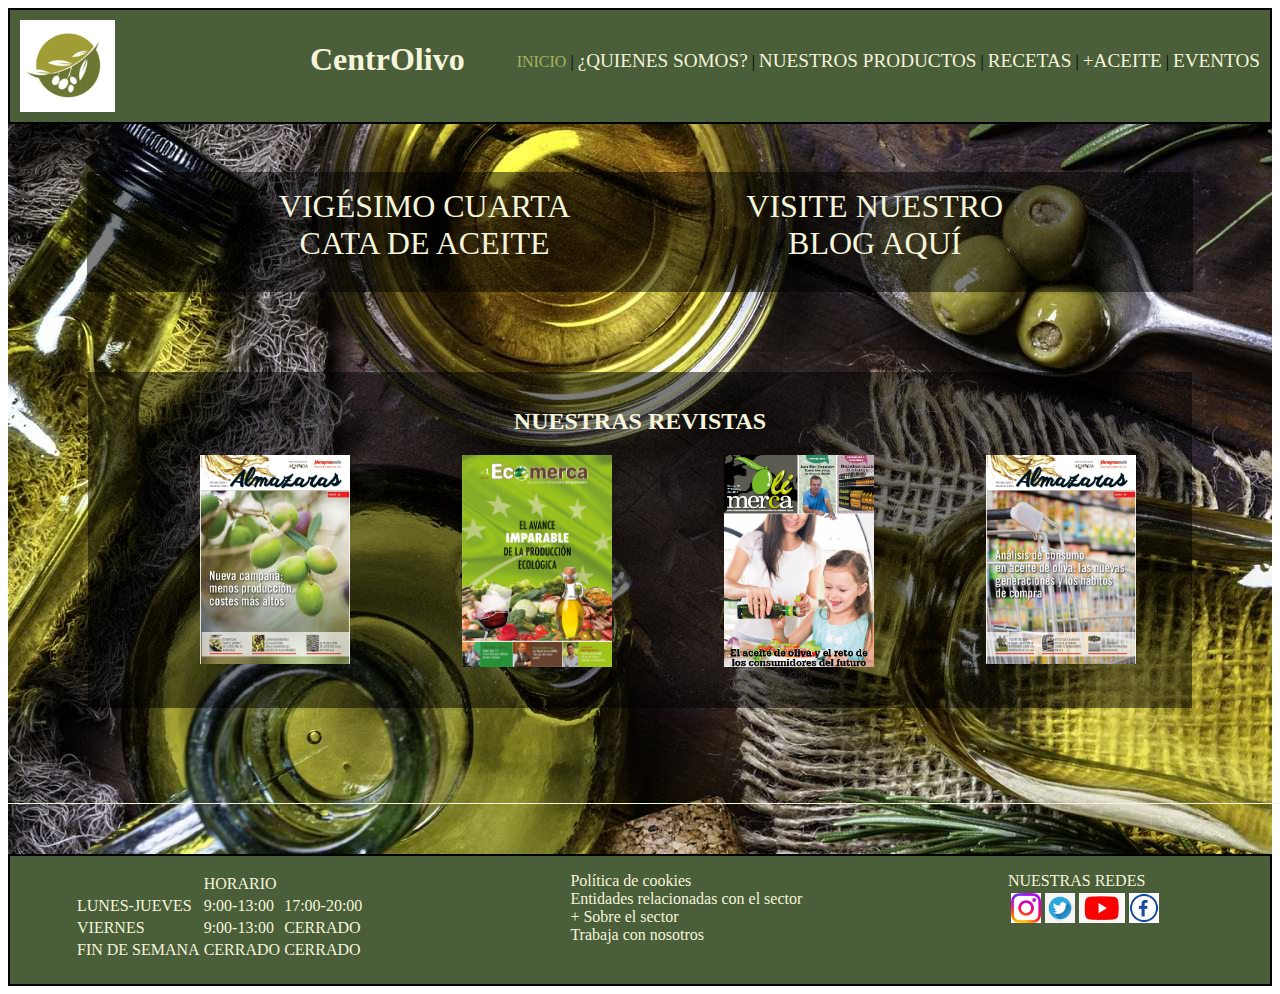
<file: INDEX.html>
<!DOCTYPE html>
<html lang="en">

<head>
    <meta charset="UTF-8">
    <meta http-equiv="X-UA-Compatible" content="IE=edge">
    <meta name="viewport" content="width=device-width, initial-scale=1.0">
    <title>Document</title>
    <link rel="stylesheet" type="text/css" href="archivo.css" media="screen" />
</head>

<body>
    <header>
        <div id="izquierda"><img src="logotipo.png" width="20%">
            <h1 id="titulo">CentrOlivo</h1>
        </div>
        <div id="derecha">

            <a class="enlaceSolo" href="index.html">INICIO</a> |
            <a class="enlaces" href="somos.html">¿QUIENES SOMOS?</a> |
            <a class="enlaces" href="productos.html">NUESTROS PRODUCTOS</a> |
            <a class="enlaces" href="recetas.html">RECETAS</a> |
            <a class="enlaces" href="aceite.html">+ACEITE</a> |
            <a class="enlaces" href="eventos.html">EVENTOS</a>

        </div>
    </header>
    <div id="todo">
        <div id="noticias">
            <div id="noticia1">
                <a href="index.html" style="text-decoration:none; color:beige">
                    VIGÉSIMO CUARTA <br>
                    CATA DE ACEITE
                </a>
            </div>
            <div id="noticia1">
                <a href="index.html" style="text-decoration:none; color:beige">
                    VISITE NUESTRO <br>
                    BLOG AQUÍ
                </a>
            </div>
        </div>
        <div id="revistas">
            <h2> NUESTRAS REVISTAS</h2>
            <div class="revista1"><img src="revistas/revista1.jpg" width="150em"></div>
            <div class="revista1"><img src="revistas/revista2.jpg" width="150em"></div>
            <div class="revista1"><img src="revistas/revista3.png" width="150em"></div>
            <div class="revista1"><img src="revistas/revista4.jpg" width="150em"></div>
        </div>
        
        _______________________________________________________________________________________________________________________________________________________________________
    </div>
    <footer>
        <div id="foot1">
            <table>
                <tr>
                    <td></td>
                    <td>HORARIO</td>
                </tr>
                <tr>
                    <td>LUNES-JUEVES</td>
                    <td>9:00-13:00</td>
                    <td>17:00-20:00</td>
                </tr>
                <tr>
                    <td>VIERNES</td>
                    <td>9:00-13:00</td>
                    <td>CERRADO</td>
                </tr>
                <tr>
                    <td>FIN DE SEMANA</td>
                    <td>CERRADO</td>
                    <td>CERRADO</td>
                </tr>
            </table>
        </div>
        <div id="foot3">
            Política de cookies<br>
            Entidades relacionadas con el sector<br>
            + Sobre el sector<br>
            Trabaja con nosotros
        </div>
        <div id="foot2">
            NUESTRAS REDES<br>

            <table>
                <tr>
                    <td><a href="https://www.instagram.com/"><img src="redes/instagram.jpg" width="30em"></a></td>
                    <td><a href="https://twitter.com/?lang=es"><img src="redes/twitter.png" width="30em"></a></td>
                    <td><a href="https://www.youtube.com/?hl=es&gl=ES"><img src="redes/youtube.jpg" width="46em"></a></td>
                    <td><a href="https://es-es.facebook.com/"><img src="redes/facebook.jpg" width="30em"></a></td>
                </tr>
            </table>
        </div>
    </footer>
</body>

</html>
</file>
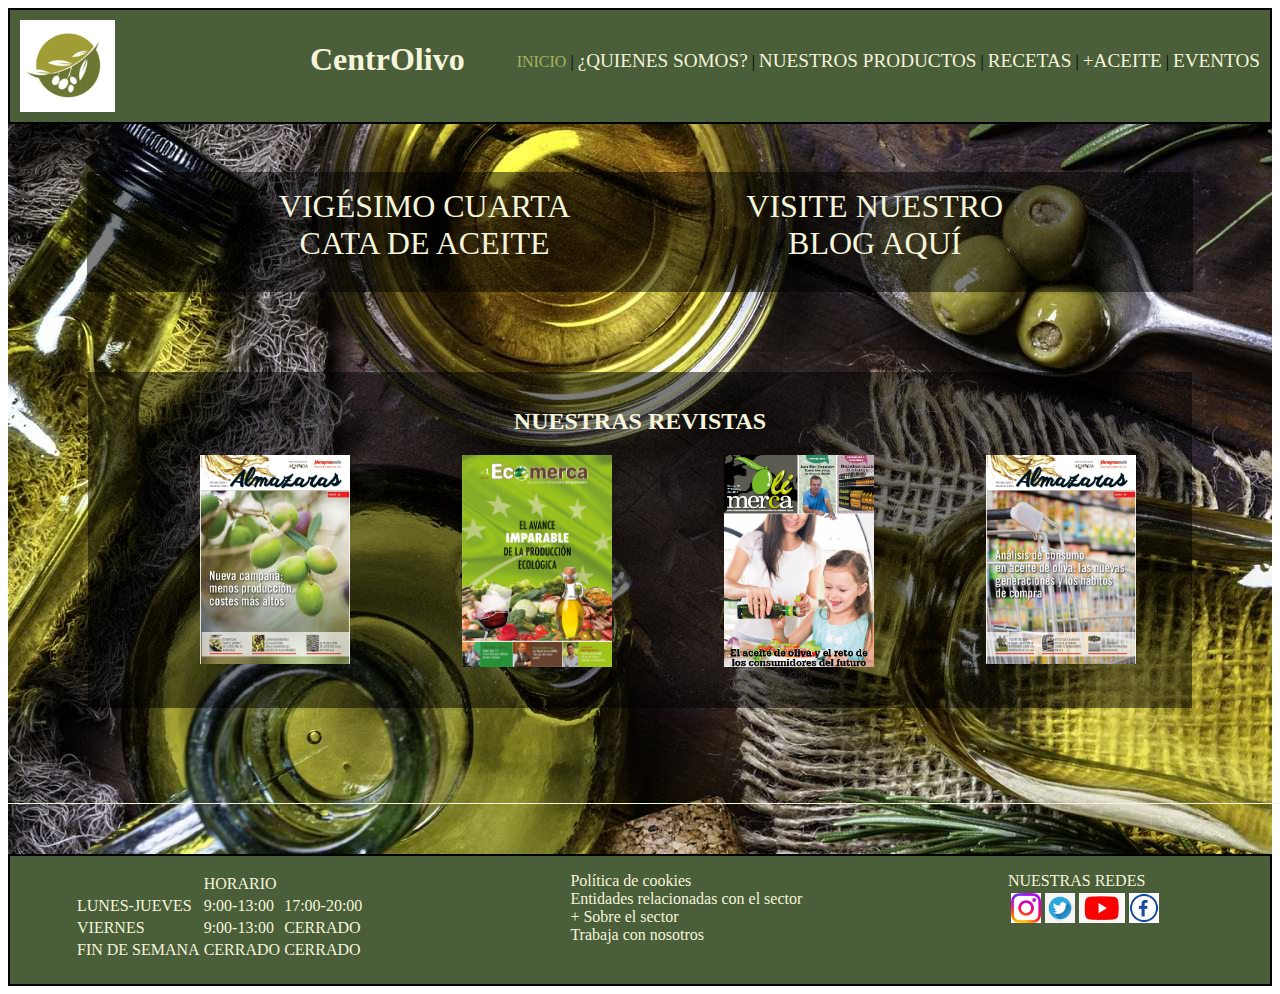
<file: index.html>
<!DOCTYPE html>
<html lang="en">

<head>
    <meta charset="UTF-8">
    <meta http-equiv="X-UA-Compatible" content="IE=edge">
    <meta name="viewport" content="width=device-width, initial-scale=1.0">
    <title>Document</title>
    <link rel="stylesheet" type="text/css" href="archivo.css" media="screen" />
</head>

<body>
    <header>
        <div id="izquierda"><img src="logotipo.png" width="20%">
            <h1 id="titulo">CentrOlivo</h1>
        </div>
        <div id="derecha">

            <a class="enlaceSolo" href="index.html">INICIO</a> |
            <a class="enlaces" href="somos.html">¿QUIENES SOMOS?</a> |
            <a class="enlaces" href="productos.html">NUESTROS PRODUCTOS</a> |
            <a class="enlaces" href="recetas.html">RECETAS</a> |
            <a class="enlaces" href="aceite.html">+ACEITE</a> |
            <a class="enlaces" href="eventos.html">EVENTOS</a>

        </div>
    </header>
    <div id="todo">
        <div id="noticias">
            <div id="noticia1">
                <a href="index.html" style="text-decoration:none; color:beige">
                    VIGÉSIMO CUARTA <br>
                    CATA DE ACEITE
                </a>
            </div>
            <div id="noticia1">
                <a href="index.html" style="text-decoration:none; color:beige">
                    VISITE NUESTRO <br>
                    BLOG AQUÍ
                </a>
            </div>
        </div>
        <div id="revistas">
            <h2> NUESTRAS REVISTAS</h2>
            <div class="revista1"><img src="revistas/revista1.jpg" width="150em"></div>
            <div class="revista1"><img src="revistas/revista2.jpg" width="150em"></div>
            <div class="revista1"><img src="revistas/revista3.png" width="150em"></div>
            <div class="revista1"><img src="revistas/revista4.jpg" width="150em"></div>
        </div>
        
        _______________________________________________________________________________________________________________________________________________________________________
    </div>
    <footer>
        <div id="foot1">
            <table>
                <tr>
                    <td></td>
                    <td>HORARIO</td>
                </tr>
                <tr>
                    <td>LUNES-JUEVES</td>
                    <td>9:00-13:00</td>
                    <td>17:00-20:00</td>
                </tr>
                <tr>
                    <td>VIERNES</td>
                    <td>9:00-13:00</td>
                    <td>CERRADO</td>
                </tr>
                <tr>
                    <td>FIN DE SEMANA</td>
                    <td>CERRADO</td>
                    <td>CERRADO</td>
                </tr>
            </table>
        </div>
        <div id="foot3">
            Política de cookies<br>
            Entidades relacionadas con el sector<br>
            + Sobre el sector<br>
            Trabaja con nosotros
        </div>
        <div id="foot2">
            NUESTRAS REDES<br>

            <table>
                <tr>
                    <td><a href="https://www.instagram.com/"><img src="redes/instagram.jpg" width="30em"></a></td>
                    <td><a href="https://twitter.com/?lang=es"><img src="redes/twitter.png" width="30em"></a></td>
                    <td><a href="https://www.youtube.com/?hl=es&gl=ES"><img src="redes/youtube.jpg" width="46em"></a></td>
                    <td><a href="https://es-es.facebook.com/"><img src="redes/facebook.jpg" width="30em"></a></td>
                </tr>
            </table>
        </div>
    </footer>
</body>

</html>
</file>
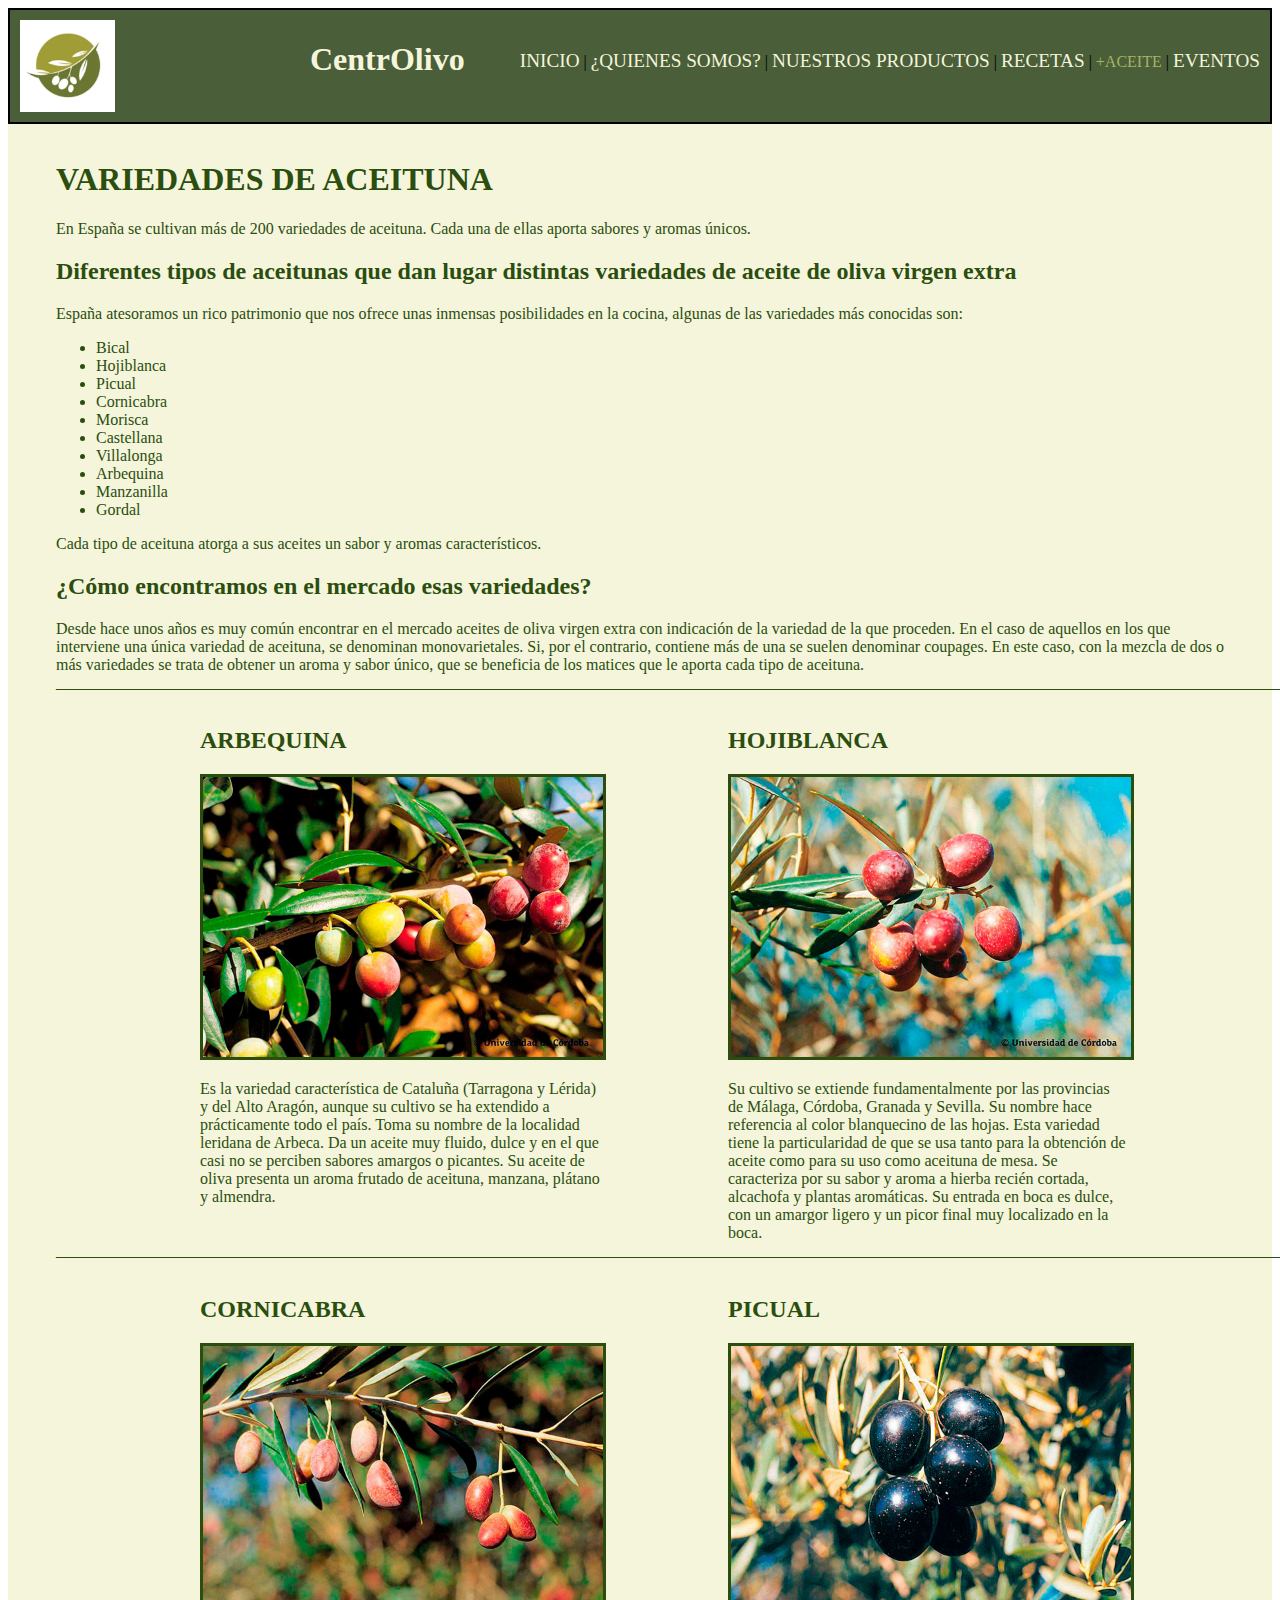
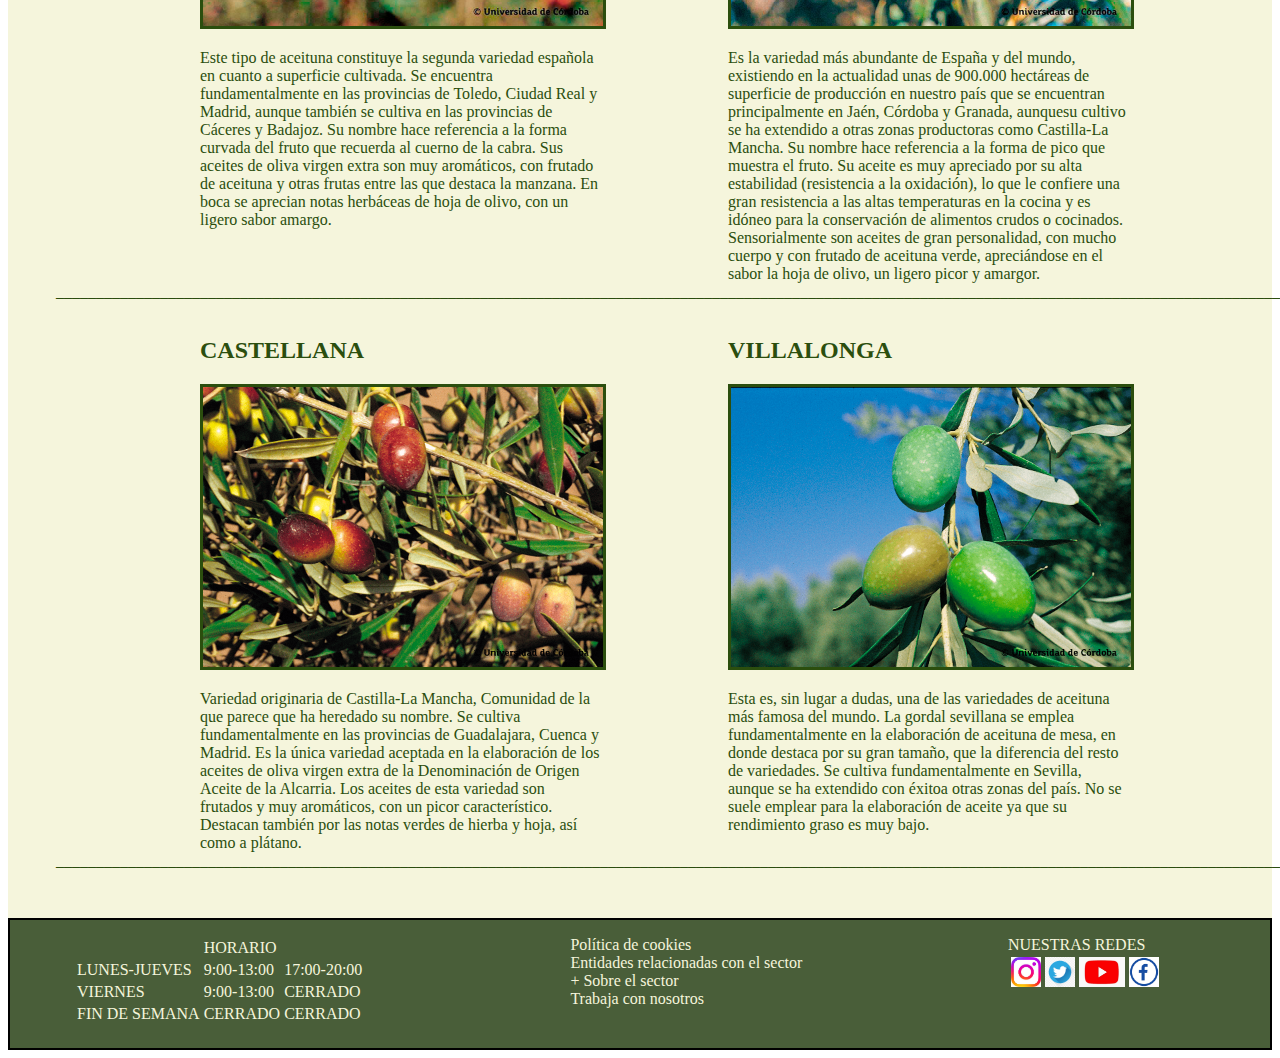
<file: aceite.html>
<!DOCTYPE html>
<html lang="en">

<head>
    <meta charset="UTF-8">
    <meta http-equiv="X-UA-Compatible" content="IE=edge">
    <meta name="viewport" content="width=device-width, initial-scale=1.0">
    <title>Document</title>
    <link rel="stylesheet" type="text/css" href="archivo.css" media="screen" />
</head>

<body>
    <header>
        <div id="izquierda"><img src="logotipo.png" width="20%">
            <h1 id="titulo">CentrOlivo</h1>
        </div>
        <div id="derecha">
            <a class="enlaces" href="index.html">INICIO</a> |
            <a class="enlaces" href="somos.html">¿QUIENES SOMOS?</a> |
            <a class="enlaces" href="productos.html">NUESTROS PRODUCTOS</a> |
            <a class="enlaces" href="recetas.html">RECETAS</a> |
            <a class="enlaceSolo" href="aceite.html">+ACEITE</a> |
            <a class="enlaces" href="eventos.html">EVENTOS</a>
        </div>
    </header>
    <div class="todo3">
        <h1>VARIEDADES DE ACEITUNA</h1>
        En España se cultivan más de 200 variedades de aceituna. Cada una de ellas aporta sabores y aromas únicos.

        <h2>Diferentes tipos de aceitunas que dan lugar distintas variedades de aceite de oliva virgen extra</h2>

        España atesoramos un rico patrimonio que nos ofrece unas inmensas posibilidades en la cocina, algunas de las
        variedades más conocidas son:
        <ul>
            <li>Bical</li>
            <li>Hojiblanca</li>
            <li>Picual</li>
            <li>Cornicabra</li>
            <li>Morisca</li>
            <li>Castellana</li>
            <li>Villalonga</li>
            <li>Arbequina</li>
            <li>Manzanilla</li>
            <li>Gordal</li>
        </ul>


        Cada tipo de aceituna atorga a sus aceites un sabor y aromas característicos.
        <h2>¿Cómo encontramos en el mercado esas variedades?</h2>

        Desde hace unos años es muy común encontrar en el mercado aceites de oliva virgen extra con indicación de la
        variedad de la que proceden. En el caso de aquellos en los que interviene una única variedad de aceituna, se
        denominan monovarietales. Si, por el contrario, contiene más de una se suelen denominar coupages. En este caso,
        con la mezcla de dos o más variedades se trata de obtener un aroma y sabor único, que se beneficia de los
        matices que le aporta cada tipo de aceituna.
        ___________________________________________________________________________________________________________________________________________________________
        <section class="aceitunas">
            <div class="aceituna">
                <h2>ARBEQUINA</h2>
                <img src="aceitunas/arbequina.jpg">
                Es la variedad característica de Cataluña (Tarragona y Lérida) y del Alto Aragón, aunque su cultivo se
                ha extendido a prácticamente todo el país. Toma su nombre de la localidad leridana de Arbeca.
                Da un aceite muy fluido, dulce y en el que casi no se perciben sabores amargos o picantes. Su aceite de
                oliva presenta un aroma frutado de aceituna, manzana, plátano y almendra.
            </div>
            <div class="aceituna">
                <h2>HOJIBLANCA</h2>
                <img src="aceitunas/hojiblanca.jpg">
                Su cultivo se extiende fundamentalmente por las provincias de Málaga, Córdoba, Granada y Sevilla. Su
                nombre
                hace referencia al color blanquecino de las hojas. Esta variedad tiene la particularidad de que se usa
                tanto para la obtención de aceite como para su uso como aceituna de mesa.

                Se caracteriza por su sabor y aroma a hierba recién cortada, alcachofa y plantas aromáticas. Su entrada
                en boca es dulce, con un amargor ligero y un picor final muy localizado en la boca.
            </div>
        </section>
        ___________________________________________________________________________________________________________________________________________________________
        <section class="aceitunas">
            <div class="aceituna">
                <h2>CORNICABRA</h2>
                <img src="aceitunas/cornicabra.jpg">
                Este tipo de aceituna constituye la segunda variedad española en cuanto a superficie cultivada. Se encuentra
                fundamentalmente en las provincias de Toledo, Ciudad Real y Madrid, aunque también se cultiva en las
                provincias de Cáceres y Badajoz. Su nombre hace referencia a la forma curvada del fruto que recuerda al
                cuerno de la cabra.

                Sus aceites de oliva virgen extra son muy aromáticos, con frutado de aceituna y otras frutas entre las
                que destaca la manzana. En boca se aprecian notas herbáceas de hoja de olivo, con un ligero sabor amargo.
            </div>
            <div class="aceituna">
                <h2>PICUAL</h2>
                <img src="aceitunas/picual.jpg">
                Es la variedad más abundante de España y del mundo, existiendo en la actualidad unas de 900.000
                hectáreas de
                superficie de producción en nuestro país que se encuentran principalmente en Jaén, Córdoba y Granada,
                aunquesu cultivo se ha extendido a otras zonas productoras como Castilla-La Mancha. Su nombre hace referencia
                a la forma de pico que muestra el fruto.

                Su aceite es muy apreciado por su alta estabilidad (resistencia a la oxidación), lo que le confiere una gran
                resistencia a las altas temperaturas en la cocina y es idóneo para la conservación de alimentos crudos o
                cocinados.

                Sensorialmente son aceites de gran personalidad, con mucho cuerpo y con frutado de aceituna verde,
                apreciándose en el sabor la hoja de olivo, un ligero picor y amargor.
            </div>
        </section>
        ___________________________________________________________________________________________________________________________________________________________
        <section class="aceitunas">
            <div class="aceituna">
                <h2>CASTELLANA</h2>
                <img src="aceitunas/castellana.png">
                Variedad originaria de Castilla-La Mancha, Comunidad de la que parece que ha heredado su nombre. Se cultiva
                fundamentalmente en las provincias de Guadalajara, Cuenca y Madrid. Es la única variedad aceptada en la
                elaboración de los aceites de oliva virgen extra de la Denominación de Origen Aceite de la Alcarria. Los
                aceites de esta variedad son frutados y muy aromáticos, con un picor característico. Destacan también
                por las notas verdes de hierba y hoja, así como a plátano.
            </div>
            <div class="aceituna">
                <h2>VILLALONGA</h2>
                <img src="aceitunas/gordal_sevillana.png">
                Esta es, sin lugar a dudas, una de las variedades de aceituna más famosa del mundo. La gordal sevillana
                se emplea fundamentalmente en la elaboración de aceituna de mesa, en donde destaca por su gran tamaño, que
                la diferencia del resto de variedades. Se cultiva fundamentalmente en Sevilla, aunque se ha extendido con
                éxitoa otras zonas del país. No se suele emplear para la elaboración de aceite ya que su rendimiento graso es
                muy bajo.
            </div>
        </section>
        ___________________________________________________________________________________________________________________________________________________________
    </div>


    <footer>
        <div id="foot1">
            <table>
                <tr>
                    <td></td>
                    <td>HORARIO</td>
                </tr>
                <tr>
                    <td>LUNES-JUEVES</td>
                    <td>9:00-13:00</td>
                    <td>17:00-20:00</td>
                </tr>
                <tr>
                    <td>VIERNES</td>
                    <td>9:00-13:00</td>
                    <td>CERRADO</td>
                </tr>
                <tr>
                    <td>FIN DE SEMANA</td>
                    <td>CERRADO</td>
                    <td>CERRADO</td>
                </tr>
            </table>
        </div>
        <div id="foot3">
            Política de cookies<br>
            Entidades relacionadas con el sector<br>
            + Sobre el sector<br>
            Trabaja con nosotros
        </div>
        <div id="foot2">
            NUESTRAS REDES<br>

            <table>
                <tr>
                    <td><a href="https://www.instagram.com/"><img src="redes/instagram.jpg" width="30em"></a></td>
                    <td><a href="https://twitter.com/?lang=es"><img src="redes/twitter.png" width="30em"></a></td>
                    <td><a href="https://www.youtube.com/?hl=es&gl=ES"><img src="redes/youtube.jpg" width="46em"></a></td>
                    <td><a href="https://es-es.facebook.com/"><img src="redes/facebook.jpg" width="30em"></a></td>
                </tr>
            </table>
        </div>
    </footer>
</body>

</html>
</file>
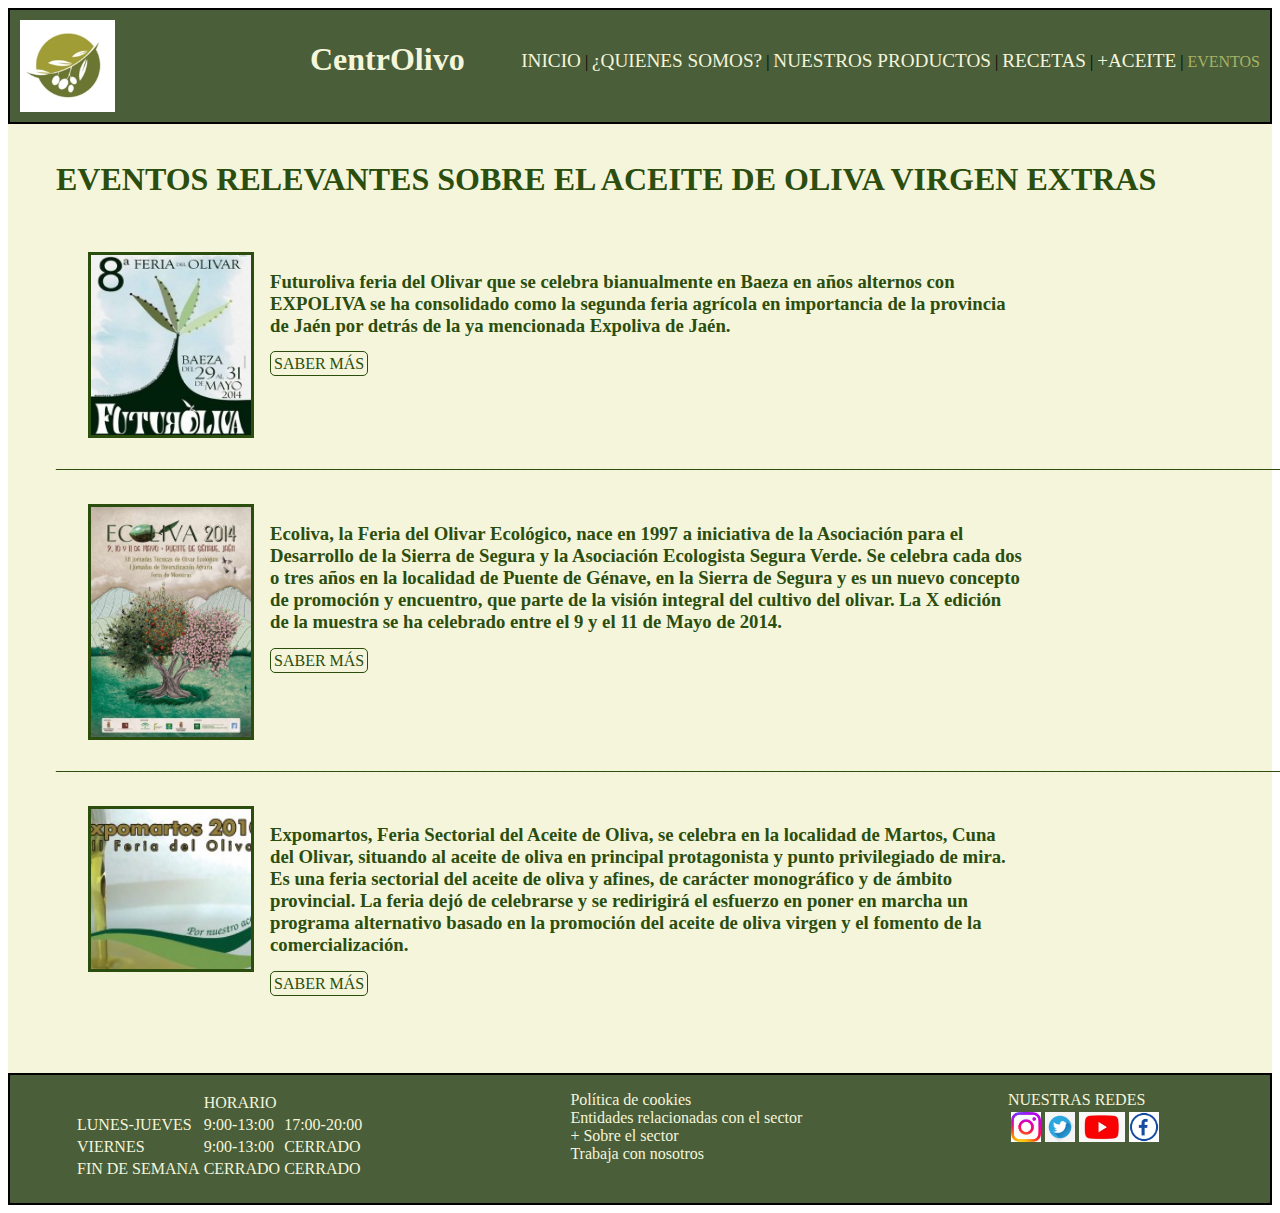
<file: eventos.html>
<!DOCTYPE html>
<html lang="en">

<head>
    <meta charset="UTF-8">
    <meta http-equiv="X-UA-Compatible" content="IE=edge">
    <meta name="viewport" content="width=device-width, initial-scale=1.0">
    <title>Document</title>
    <link rel="stylesheet" type="text/css" href="archivo.css" media="screen" />
</head>

<body>
    <header>
        <div id="izquierda"><img src="logotipo.png" width="20%">
            <h1 id="titulo">CentrOlivo</h1>
        </div>
        <div id="derecha">
            <a class="enlaces" href="index.html">INICIO</a> |
            <a class="enlaces" href="somos.html">¿QUIENES SOMOS?</a> |
            <a class="enlaces" href="productos.html">NUESTROS PRODUCTOS</a> |
            <a class="enlaces" href="recetas.html">RECETAS</a> |
            <a class="enlaces" href="aceite.html">+ACEITE</a> |
            <a class="enlaceSolo" href="eventos.html">EVENTOS</a>
        </div>
    </header>
    <div class="todo3">
        <h1>EVENTOS RELEVANTES SOBRE EL ACEITE DE OLIVA VIRGEN EXTRAS</h1>
        <div class="eventos">
            <img src="Eventos/futuroliva.jpg">
            <h3>Futuroliva feria del Olivar que se celebra bianualmente en Baeza en años alternos con EXPOLIVA se ha
                consolidado como la segunda feria agrícola en importancia de la provincia de Jaén por detrás de la ya
                mencionada Expoliva de Jaén.</h3>
            <a href="http://www.esenciadeolivo.es/oleoturismo/eventos/futuroliva-baeza/">SABER MÁS</a>
        </div>

        ___________________________________________________________________________________________________________________________________________________________
        <div class="eventos">
            <img src="Eventos/ecoliva.jpg">
            <h3>Ecoliva, la Feria del Olivar Ecológico, nace en 1997 a iniciativa de la Asociación para el Desarrollo de
                la Sierra de Segura y la Asociación Ecologista Segura Verde. Se celebra cada dos o tres años en la
                localidad de Puente de Génave, en la Sierra de Segura y es un nuevo concepto de promoción y encuentro,
                que parte de la visión integral del cultivo del olivar. La X edición de la muestra se ha celebrado entre
                el 9 y el 11 de Mayo de 2014.</h3>
            <a href="http://www.esenciadeolivo.es/oleoturismo/eventos/ecoliva-puente-de-genave/">SABER MÁS</a>
        </div>
        ___________________________________________________________________________________________________________________________________________________________
        <div class="eventos">
            <img src="Eventos/Expomartos.jpg">
            <h3>Expomartos, Feria Sectorial del Aceite de Oliva, se celebra en la localidad de Martos, Cuna del Olivar,
                situando al aceite de oliva en principal protagonista y punto privilegiado de mira. Es una feria
                sectorial del aceite de oliva y afines, de carácter monográfico y de ámbito provincial. La feria dejó de
                celebrarse y se redirigirá el esfuerzo en poner en marcha un programa alternativo basado en la promoción
                del aceite de oliva virgen y el fomento de la comercialización.</h3>
            <a href="http://www.esenciadeolivo.es/oleoturismo/eventos/expomartos-martos/">SABER MÁS</a>
        </div>
    </div>
    <footer>
        <div id="foot1">
            <table>
                <tr>
                    <td></td>
                    <td>HORARIO</td>
                </tr>
                <tr>
                    <td>LUNES-JUEVES</td>
                    <td>9:00-13:00</td>
                    <td>17:00-20:00</td>
                </tr>
                <tr>
                    <td>VIERNES</td>
                    <td>9:00-13:00</td>
                    <td>CERRADO</td>
                </tr>
                <tr>
                    <td>FIN DE SEMANA</td>
                    <td>CERRADO</td>
                    <td>CERRADO</td>
                </tr>
            </table>
        </div>
        <div id="foot3">
            Política de cookies<br>
            Entidades relacionadas con el sector<br>
            + Sobre el sector<br>
            Trabaja con nosotros
        </div>
        <div id="foot2">
            NUESTRAS REDES<br>

            <table>
                <tr>
                    <td><a href="https://www.instagram.com/"><img src="redes/instagram.jpg" width="30em"></a></td>
                    <td><a href="https://twitter.com/?lang=es"><img src="redes/twitter.png" width="30em"></a></td>
                    <td><a href="https://www.youtube.com/?hl=es&gl=ES"><img src="redes/youtube.jpg" width="46em"></a></td>
                    <td><a href="https://es-es.facebook.com/"><img src="redes/facebook.jpg" width="30em"></a></td>
                </tr>
            </table>
        </div>
    </footer>
</body>

</html>
</file>
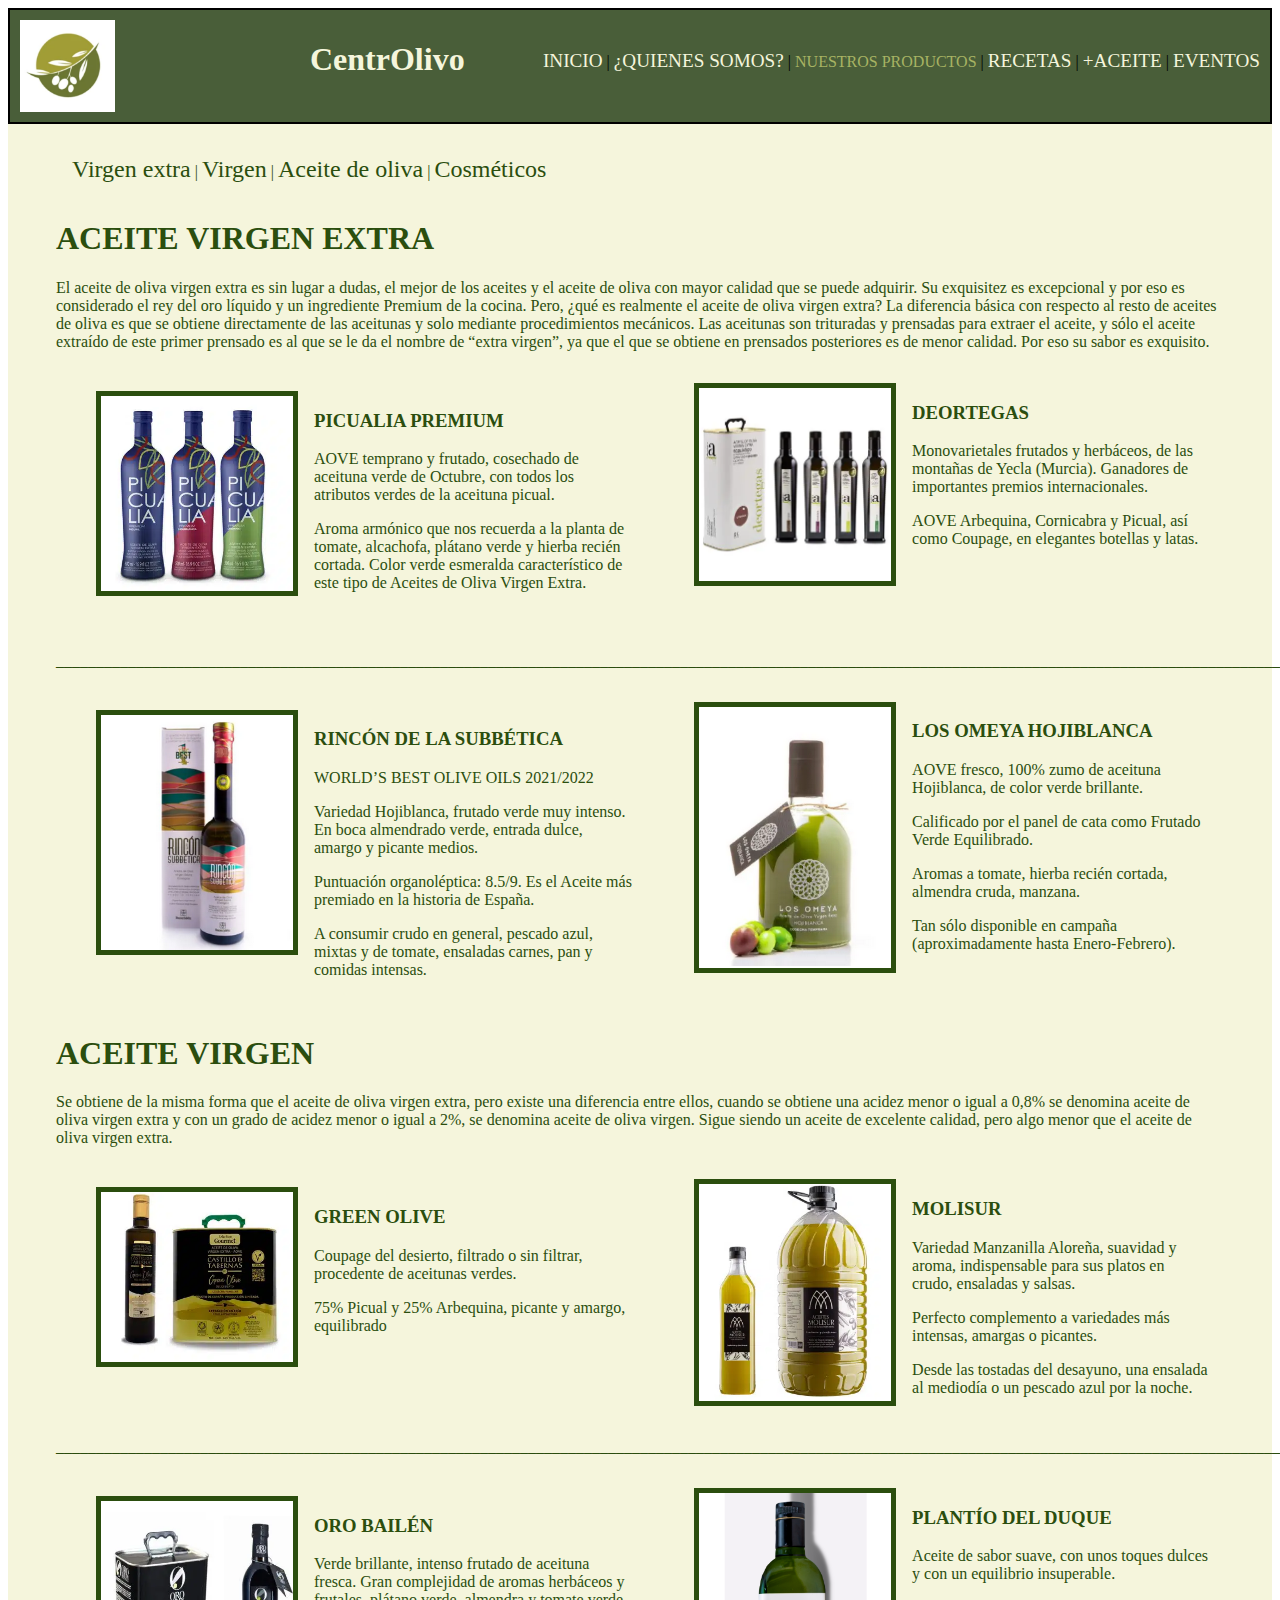
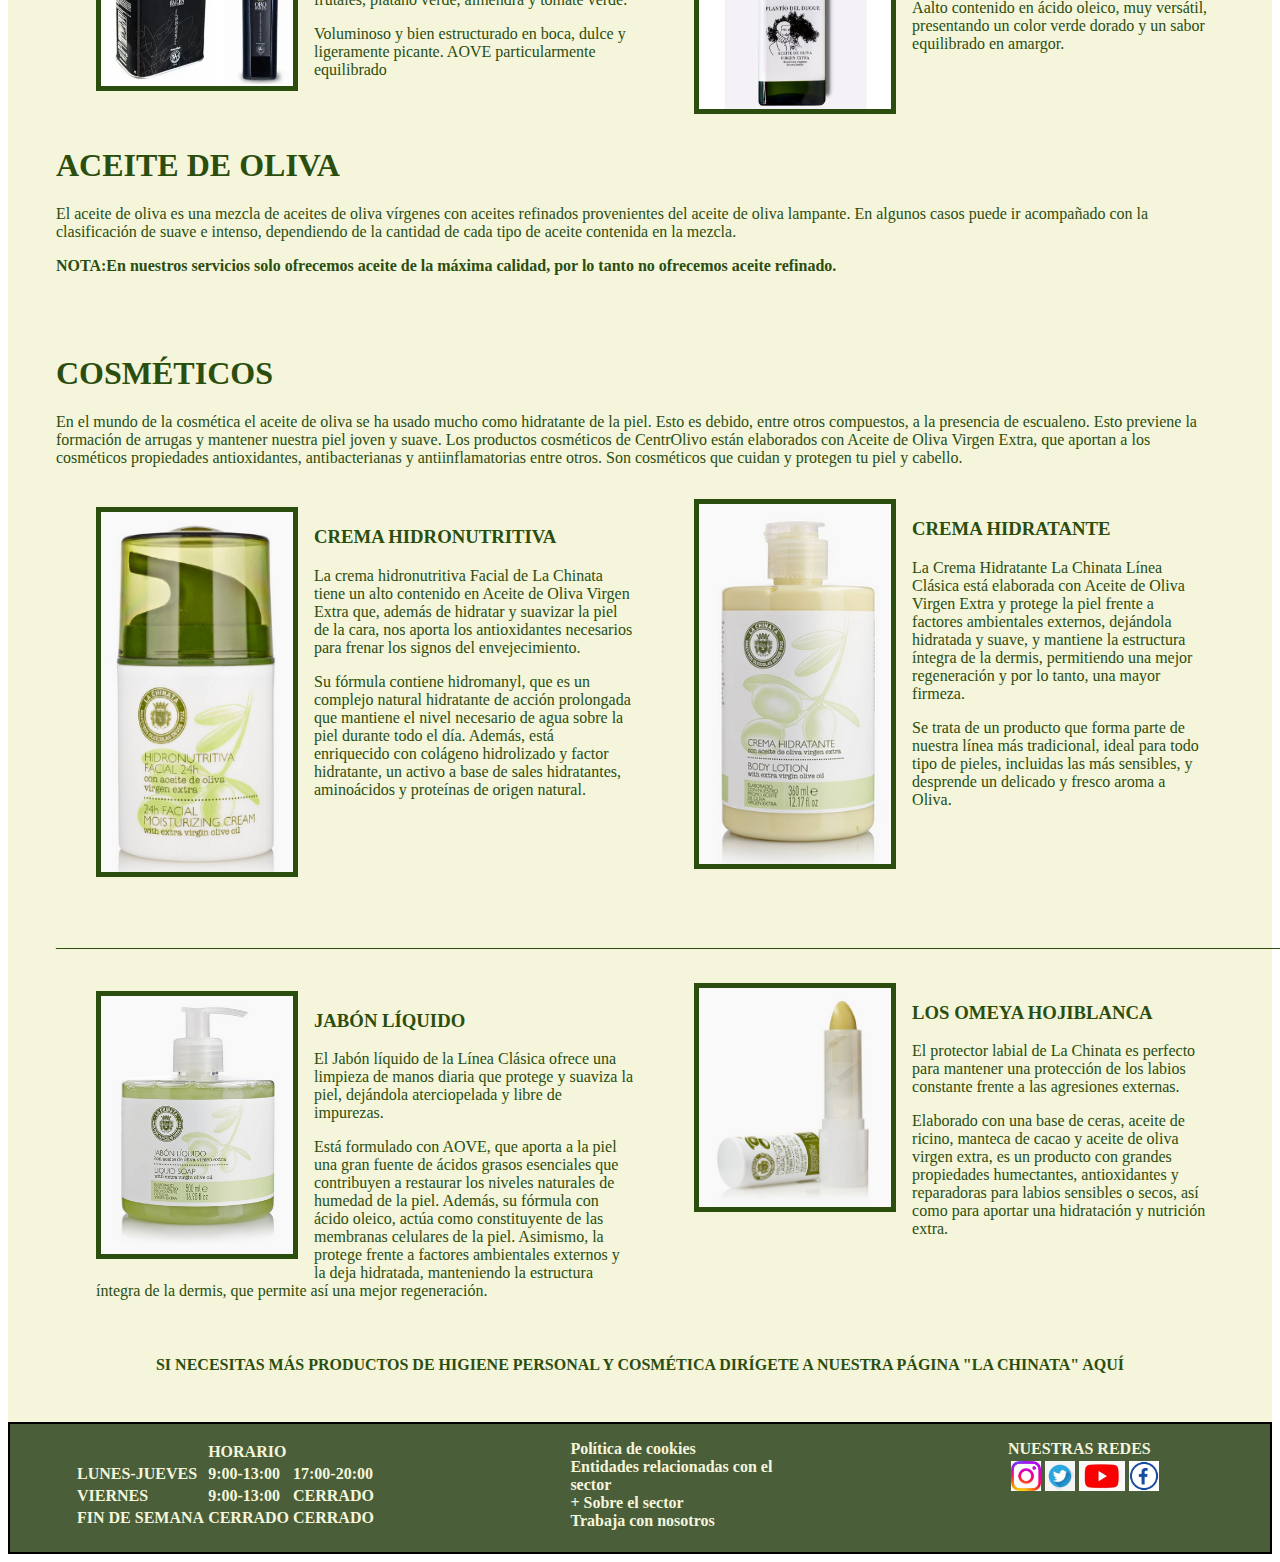
<file: productos.html>
<!DOCTYPE html>
<html lang="en">

<head>
    <meta charset="UTF-8">
    <meta http-equiv="X-UA-Compatible" content="IE=edge">
    <meta name="viewport" content="width=device-width, initial-scale=1.0">
    <title>Document</title>
    <link rel="stylesheet" type="text/css" href="archivo.css" media="screen" />
</head>

<body>
    <header>
        <div id="izquierda"><img src="logotipo.png" width="20%">
            <h1 id="titulo">CentrOlivo</h1>
        </div>
        <div id="derecha">
            <a class="enlaces" href="index.html">INICIO</a> |
            <a class="enlaces" href="somos.html">¿QUIENES SOMOS?</a> |
            <a class="enlaceSolo" href="productos.html">NUESTROS PRODUCTOS</a> |
            <a class="enlaces" href="recetas.html">RECETAS</a> |
            <a class="enlaces" href="aceite.html">+ACEITE</a> |
            <a class="enlaces" href="eventos.html">EVENTOS</a>
        </div>
    </header>
    <div class="todo3">

        <nav>
            <a class="enlacesP" href="#extra">Virgen extra</a> |
            <a class="enlacesP" href="#virgen">Virgen</a> |
            <a class="enlacesP" href="#oliva">Aceite de oliva</a> |
            <a class="enlacesP" href="#cosmeticos">Cosméticos</a>
        </nav>

        <div id="extra">
            <h1>ACEITE VIRGEN EXTRA</h1>
            El aceite de oliva virgen extra es sin lugar a dudas, el mejor de los aceites y el aceite de oliva con mayor
            calidad que se puede adquirir. Su exquisitez es excepcional y por eso es considerado el
            rey del oro líquido y un ingrediente Premium de la cocina. Pero, ¿qué es realmente el aceite de oliva virgen
            extra? La diferencia básica con respecto al resto de aceites de oliva es que se obtiene directamente de las
            aceitunas y solo mediante procedimientos mecánicos. Las aceitunas son trituradas y prensadas para extraer el
            aceite, y sólo el aceite extraído de este primer prensado es al que se le da el nombre de “extra virgen”, ya
            que el que se obtiene en prensados posteriores es de menor calidad. Por eso su sabor es exquisito.
            <div class="aceiteI">
                <img class="foto" src="productos/extra1.png">
                <h3>PICUALIA PREMIUM</h3>
                <p>AOVE temprano y frutado, cosechado de aceituna verde de Octubre, con todos los atributos verdes de la
                    aceituna picual.</p>

                <p>Aroma armónico que nos recuerda a la planta de tomate, alcachofa, plátano verde y hierba recién
                    cortada. Color verde esmeralda característico de este tipo de Aceites de Oliva Virgen Extra.</p>

            </div>

            <div class="aceiteD">
                <img class="foto" src="productos/extra2.png">
                <h3>DEORTEGAS</h3>

                <p>Monovarietales frutados y herbáceos, de las montañas de Yecla (Murcia). Ganadores de importantes
                    premios internacionales.</p>

                <p>AOVE Arbequina, Cornicabra y Picual, así como Coupage, en elegantes botellas y latas.</p>
            </div>
            ___________________________________________________________________________________________________________________________________________________________
            <div class="aceiteI">
                <img class="foto" src="productos/extra3.png">
                <h3>RINCÓN DE LA SUBBÉTICA</h3>

                WORLD’S BEST OLIVE OILS 2021/2022

                <p>Variedad Hojiblanca, frutado verde muy intenso. En boca almendrado verde, entrada dulce, amargo y
                    picante medios.</p>

                <p>Puntuación organoléptica: 8.5/9. Es el Aceite más premiado en la historia de España.</p>

                <p>A consumir crudo en general, pescado azul, mixtas y de tomate, ensaladas carnes, pan y comidas
                    intensas. </p>

            </div>

            <div class="aceiteD">
                <img class="foto" src="productos/extra4.png">
                <h3>LOS OMEYA HOJIBLANCA</h3>

                <p>AOVE fresco, 100% zumo de aceituna Hojiblanca, de color verde brillante.</p>

                <p>Calificado por el panel de cata como Frutado Verde Equilibrado.</p>

                <p>Aromas a tomate, hierba recién cortada, almendra cruda, manzana.</p>

                <p>Tan sólo disponible en campaña (aproximadamente hasta Enero-Febrero).</p>


            </div>

        </div>

        <div id="virgen">
            <h1>ACEITE VIRGEN</h1>
            Se obtiene de la misma forma que el aceite de oliva virgen extra, pero existe una diferencia entre ellos,
            cuando se obtiene una acidez menor o igual a 0,8% se denomina aceite de oliva virgen extra y con un grado de
            acidez menor o igual a 2%, se denomina aceite de oliva virgen. Sigue siendo un aceite de excelente calidad,
            pero algo menor que el aceite de oliva virgen extra.<br>

            <div class="aceiteI">
                <img class="foto" src="productos/virgen1.png">
                <h3>GREEN OLIVE</h3>
                <p>Coupage del desierto, filtrado o sin filtrar, procedente de aceitunas verdes.</p>

                <p>75% Picual y 25% Arbequina, picante y amargo, equilibrado</p>

            </div>

            <div class="aceiteD">
                <img class="foto" src="productos/virgen2.png">

                <h3>MOLISUR</h3>

                <p>Variedad Manzanilla Aloreña, suavidad y aroma, indispensable para sus platos en crudo, ensaladas y
                    salsas.</p>

                <p>Perfecto complemento a variedades más intensas, amargas o picantes.</p>

                <p>Desde las tostadas del desayuno, una ensalada al mediodía o un pescado azul por la noche.</p>

            </div>
            ___________________________________________________________________________________________________________________________________________________________
            <div class="aceiteI">
                <img class="foto" src="productos/virgen3.png">
                <h3>ORO BAILÉN</h3>

                <p>Verde brillante, intenso frutado de aceituna fresca. Gran complejidad de aromas herbáceos y frutales,
                    plátano verde, almendra y tomate verde.</p>

                <p>Voluminoso y bien estructurado en boca, dulce y ligeramente picante. AOVE particularmente equilibrado
                </p>

            </div>

            <div class="aceiteD">
                <img class="foto" src="productos/virgen4.png">

                <h3>PLANTÍO DEL DUQUE</h3>

                <p>Aceite de sabor suave, con unos toques dulces y con un equilibrio insuperable.</p>

                <p>Aalto contenido en ácido oleico, muy versátil, presentando un color verde dorado y un sabor
                    equilibrado en amargor.</p>


            </div>

        </div>

        <div id="oliva">
            <h1>ACEITE DE OLIVA</h1>
            <p>El aceite de oliva es una mezcla de aceites de oliva vírgenes con aceites refinados provenientes del
                aceite
                de oliva lampante. En algunos casos puede ir acompañado con la clasificación de suave e intenso,
                dependiendo
                de la cantidad de cada tipo de aceite contenida en la mezcla.</p>

            <strong>NOTA:En nuestros servicios solo ofrecemos aceite de la máxima calidad, por lo tanto no ofrecemos
                aceite refinado.</strong>
        </div>

        <div id="cosmeticos">
            <h1>COSMÉTICOS</h1>
            En el mundo de la cosmética el aceite de oliva se ha usado mucho como hidratante de la piel. Esto es debido,
            entre otros compuestos, a la presencia de escualeno. Esto previene la formación de arrugas y mantener
            nuestra piel joven y suave.
            Los productos cosméticos de CentrOlivo están elaborados con Aceite de Oliva Virgen
            Extra, que aportan a los cosméticos propiedades antioxidantes, antibacterianas y antiinflamatorias entre
            otros. Son cosméticos que cuidan y protegen tu piel y cabello.<br>

            <div class="aceiteI">
                <img class="foto" src="productos/cosme1.png">
                <h3>CREMA HIDRONUTRITIVA</h3>
                <p>
                    La crema hidronutritiva Facial de La Chinata tiene un alto contenido en Aceite de Oliva Virgen Extra
                    que, además de hidratar y suavizar la piel de la cara, nos aporta los antioxidantes necesarios para
                    frenar los signos del envejecimiento.
                </p>
                <p>
                    Su fórmula contiene hidromanyl, que es un complejo natural hidratante de acción prolongada que
                    mantiene el nivel necesario de agua sobre la piel durante todo el día. Además, está enriquecido con
                    colágeno hidrolizado y factor hidratante, un activo a base de sales hidratantes, aminoácidos y
                    proteínas de origen natural.
                </p>


            </div>

            <div class="aceiteD">
                <img class="foto" src="productos/cosme2.png">

                <h3>CREMA HIDRATANTE</h3>

                <p>La Crema Hidratante La Chinata Línea Clásica está elaborada con Aceite de Oliva Virgen Extra y 
                    protege la piel frente a factores ambientales externos, dejándola hidratada y suave, y 
                    mantiene la estructura íntegra de la dermis, permitiendo una mejor regeneración y por lo tanto, una mayor firmeza.</p>

                <p>Se trata de un producto que forma parte de nuestra línea más tradicional, ideal para todo tipo de pieles, incluidas las 
                    más sensibles, y desprende un delicado y fresco aroma a Oliva.</p>

            </div>
            ___________________________________________________________________________________________________________________________________________________________
            <div class="aceiteI">
                <img class="foto" src="productos/cosme3.png">
                <h3>JABÓN LÍQUIDO</h3>

                <p>El Jabón líquido de la Línea Clásica ofrece una limpieza de manos diaria que protege 
                    y suaviza la piel, dejándola aterciopelada y libre de impurezas.</p>

                <p>Está formulado con AOVE, que aporta a la piel una gran fuente de ácidos grasos esenciales que contribuyen 
                    a restaurar los niveles naturales de humedad de la piel. Además, su fórmula con ácido oleico, actúa como 
                    constituyente de las membranas celulares de la piel. Asimismo, la protege 
                    frente a factores ambientales externos y la deja hidratada, manteniendo la estructura íntegra de la dermis, 
                    que permite así una mejor regeneración.</p>

            </div>

            <div class="aceiteD">
                <img class="foto" src="productos/cosme4.png">
                <h3>LOS OMEYA HOJIBLANCA</h3>

                <p>El protector labial de La Chinata es perfecto para mantener una protección de los 
                    labios constante frente a las agresiones externas. </p>

                <p>Elaborado con una base de ceras, aceite de ricino, manteca de cacao y aceite de oliva 
                    virgen extra, es un producto con grandes propiedades humectantes, antioxidantes y reparadoras 
                    para labios sensibles o secos, así como para aportar una hidratación y nutrición extra.</p>


            </div>

        </div>

        <div id="china"><Strong><a id="china" href="https://lachinata.es">SI NECESITAS MÁS PRODUCTOS DE HIGIENE PERSONAL Y COSMÉTICA DIRÍGETE A NUESTRA PÁGINA "LA CHINATA" AQUÍ</a></div>
    </div>
    <footer>
        <div id="foot1">
            <table>
                <tr>
                    <td></td>
                    <td>HORARIO</td>
                </tr>
                <tr>
                    <td>LUNES-JUEVES</td>
                    <td>9:00-13:00</td>
                    <td>17:00-20:00</td>
                </tr>
                <tr>
                    <td>VIERNES</td>
                    <td>9:00-13:00</td>
                    <td>CERRADO</td>
                </tr>
                <tr>
                    <td>FIN DE SEMANA</td>
                    <td>CERRADO</td>
                    <td>CERRADO</td>
                </tr>
            </table>
        </div>
        <div id="foot3">
            Política de cookies<br>
            Entidades relacionadas con el sector<br>
            + Sobre el sector<br>
            Trabaja con nosotros
        </div>
        <div id="foot2">
            NUESTRAS REDES <br>

            <table>
                <tr>
                    <td><a href="https://www.instagram.com/"><img src="redes/instagram.jpg" width="30em"></a></td>
                    <td><a href="https://twitter.com/?lang=es"><img src="redes/twitter.png" width="30em"></a></td>
                    <td><a href="https://www.youtube.com/?hl=es&gl=ES"><img src="redes/youtube.jpg" width="46em"></a></td>
                    <td><a href="https://es-es.facebook.com/"><img src="redes/facebook.jpg" width="30em"></a></td>
                </tr>
            </table>
        </div>
    </footer>
</body>

</html>
</file>
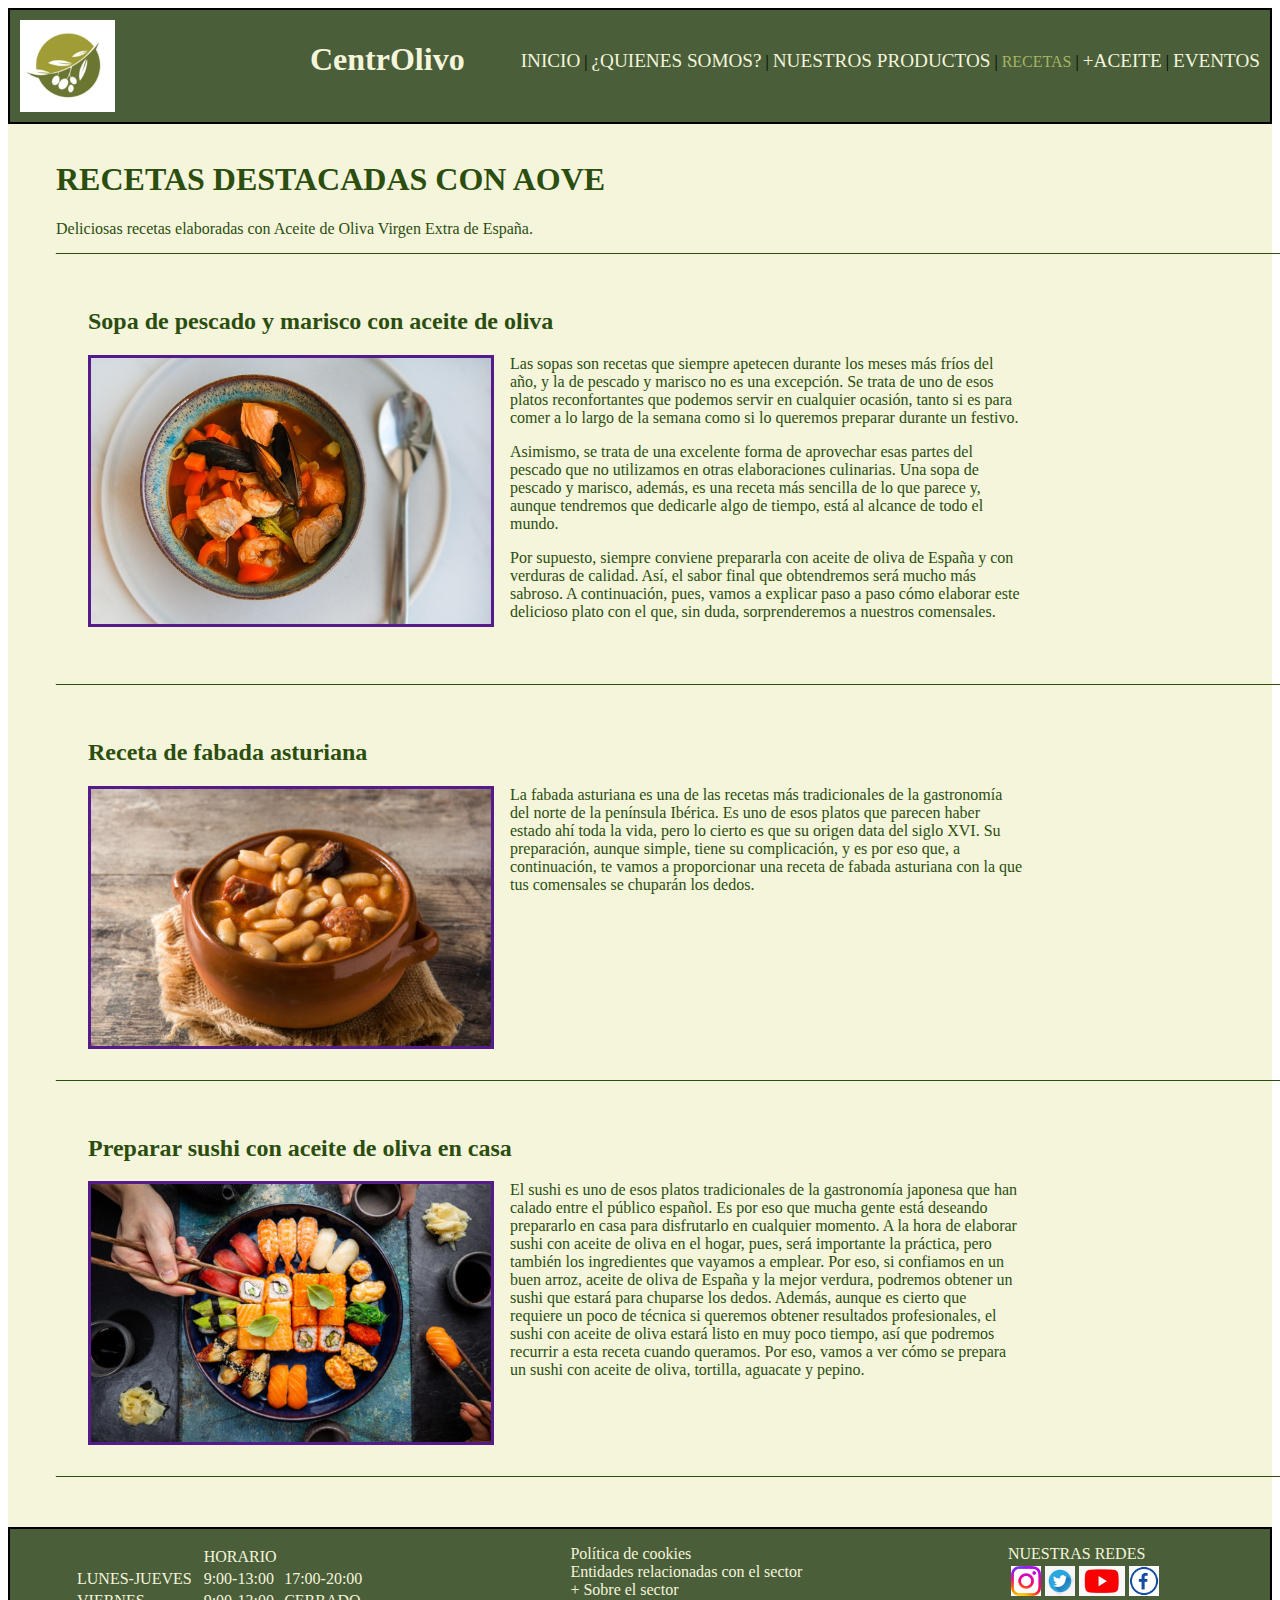
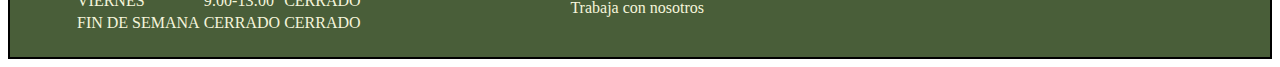
<file: recetas.html>
<!DOCTYPE html>
<html lang="en">

<head>
    <meta charset="UTF-8">
    <meta http-equiv="X-UA-Compatible" content="IE=edge">
    <meta name="viewport" content="width=device-width, initial-scale=1.0">
    <title>Document</title>
    <link rel="stylesheet" type="text/css" href="archivo.css" media="screen" />
</head>

<body>
    <header>
        <div id="izquierda"><img src="logotipo.png" width="20%">
            <h1 id="titulo">CentrOlivo</h1>
        </div>
        <div id="derecha">
            <a class="enlaces" href="index.html">INICIO</a> |
            <a class="enlaces" href="somos.html">¿QUIENES SOMOS?</a> |
            <a class="enlaces" href="productos.html">NUESTROS PRODUCTOS</a> |
            <a class="enlaceSolo" href="recetas.html">RECETAS</a> |
            <a class="enlaces" href="aceite.html">+ACEITE</a> |
            <a class="enlaces" href="eventos,html">EVENTOS</a>
        </div>
    </header>
    <div class="todo3">
        <h1>RECETAS DESTACADAS CON AOVE</h1>
        Deliciosas recetas elaboradas con Aceite de Oliva Virgen Extra de España. 
        __________________________________________________________________________________________________________________________________________________________________
        <div class="recetas">
            <h2>Sopa de pescado y marisco con aceite de oliva</h2>
            <a  href=""><img src="recetas/receta1.jpg" /></a>
            <p>Las sopas son recetas que siempre apetecen durante los meses más fríos del año, y la de pescado y marisco
                no
                es una excepción. Se trata de uno de esos platos reconfortantes que podemos servir en cualquier ocasión,
                tanto si es para comer a lo largo de la semana como si lo queremos preparar durante un festivo.
            </p>
            <p>Asimismo, se trata de una excelente forma de aprovechar esas partes del pescado que no utilizamos en
                otras
                elaboraciones culinarias. Una sopa de pescado y marisco, además, es una receta más sencilla de lo que
                parece
                y, aunque tendremos que dedicarle algo de tiempo, está al alcance de todo el mundo.
            </p>
            <p>Por supuesto, siempre conviene prepararla con aceite de oliva de España y con verduras de calidad. Así,
                el
                sabor final que obtendremos será mucho más sabroso. A continuación, pues, vamos a explicar paso a paso
                cómo
                elaborar este delicioso plato con el que, sin duda, sorprenderemos a nuestros comensales.
            </p>
        </div>
        __________________________________________________________________________________________________________________________________________________________________
        <div class="recetas">
            <h2>Receta de fabada asturiana</h2>
            <a  href=""><img src="recetas/rectea2.jpeg" /></a>
            La fabada asturiana es una de las recetas más tradicionales de la gastronomía del norte de la península
            Ibérica. Es uno de esos platos que parecen haber estado ahí toda la vida, pero lo cierto es que su origen
            data del siglo XVI. Su preparación, aunque simple, tiene su complicación, y es por eso que, a continuación,
            te vamos a proporcionar una receta de fabada asturiana con la que tus comensales se chuparán los dedos.
        </div>
        __________________________________________________________________________________________________________________________________________________________________
        <div class="recetas">
            <h2>Preparar sushi con aceite de oliva en casa</h2>
            <a  href=""><img src="recetas/receta3.jpg" /></a>
            El sushi es uno de esos platos tradicionales de la gastronomía japonesa que han calado entre el público
            español. Es por eso que mucha gente está deseando prepararlo en casa para disfrutarlo en cualquier momento.
            A la hora de elaborar sushi con aceite de oliva en el hogar, pues, será importante la práctica, pero también
            los ingredientes que vayamos a emplear.

            Por eso, si confiamos en un buen arroz, aceite de oliva de España y la mejor verdura, podremos obtener un
            sushi que estará para chuparse los dedos. Además, aunque es cierto que requiere un poco de técnica si
            queremos obtener resultados profesionales, el sushi con aceite de oliva estará listo en muy poco tiempo, así
            que podremos recurrir a esta receta cuando queramos. Por eso, vamos a ver cómo se prepara un sushi con
            aceite de oliva, tortilla, aguacate y pepino.
        </div>
        __________________________________________________________________________________________________________________________________________________________________
    </div>
    
    <footer>
        <div id="foot1">
            <table>
                <tr>
                    <td></td>
                    <td>HORARIO</td>
                </tr>
                <tr>
                    <td>LUNES-JUEVES</td>
                    <td>9:00-13:00</td>
                    <td>17:00-20:00</td>
                </tr>
                <tr>
                    <td>VIERNES</td>
                    <td>9:00-13:00</td>
                    <td>CERRADO</td>
                </tr>
                <tr>
                    <td>FIN DE SEMANA</td>
                    <td>CERRADO</td>
                    <td>CERRADO</td>
                </tr>
            </table>
        </div>
        <div id="foot3">
            Política de cookies<br>
            Entidades relacionadas con el sector<br>
            + Sobre el sector<br>
            Trabaja con nosotros
        </div>
        <div id="foot2">
            NUESTRAS REDES<br>

            <table>
                <tr>
                    <td><a href="https://www.instagram.com/"><img src="redes/instagram.jpg" width="30em"></a></td>
                    <td><a href="https://twitter.com/?lang=es"><img src="redes/twitter.png" width="30em"></a></td>
                    <td><a href="https://www.youtube.com/?hl=es&gl=ES"><img src="redes/youtube.jpg" width="46em"></a></td>
                    <td><a href="https://es-es.facebook.com/"><img src="redes/facebook.jpg" width="30em"></a></td>
                </tr>
            </table>
        </div>
    </footer>
</body>

</html>
</file>
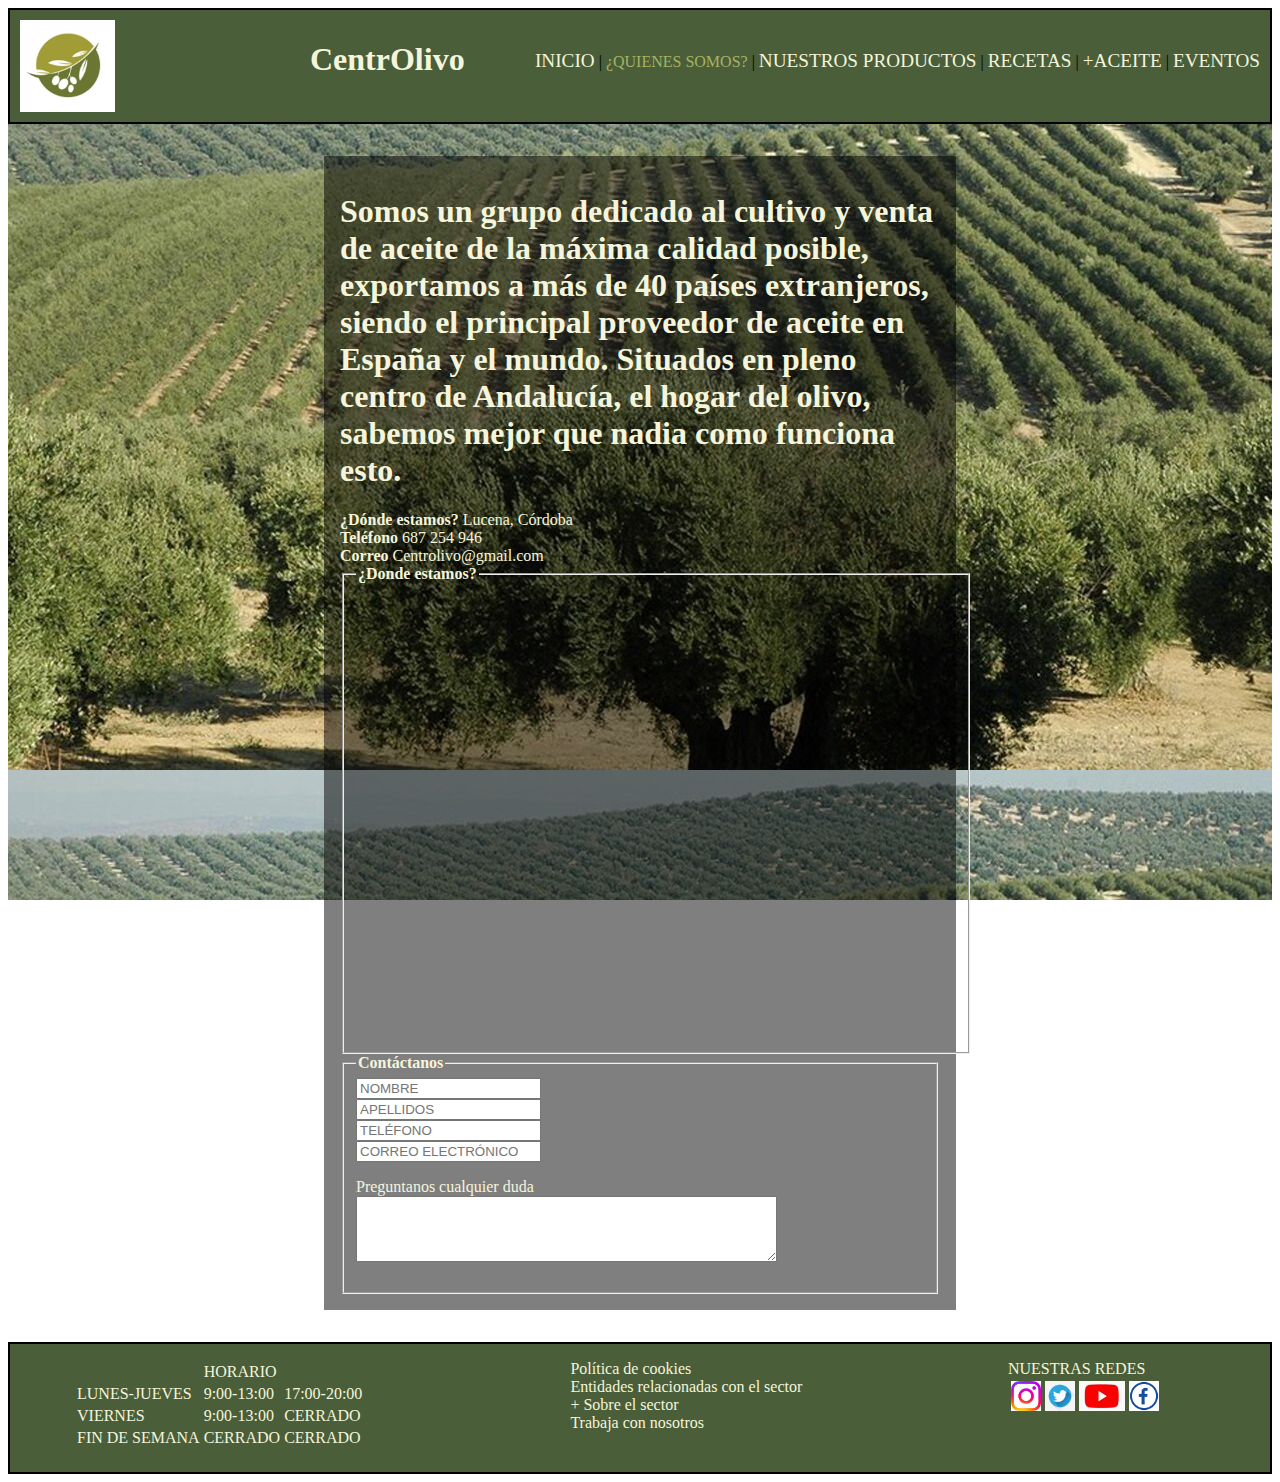
<file: somos.html>
<!DOCTYPE html>
<html lang="en">

<head>
    <meta charset="UTF-8">
    <meta http-equiv="X-UA-Compatible" content="IE=edge">
    <meta name="viewport" content="width=device-width, initial-scale=1.0">
    <title>Document</title>
    <link rel="stylesheet" type="text/css" href="archivo.css" media="screen" />
</head>

<body>
    <header>
        <div id="izquierda"><img src="logotipo.png" width="20%">  <h1 id="titulo">CentrOlivo</h1></div>
        <div id="derecha">
                <a class="enlaces" href="index.html">INICIO</a> | 
                <a class="enlaceSolo" href="somos.html">¿QUIENES SOMOS?</a> | 
                <a class="enlaces" href="productos.html">NUESTROS PRODUCTOS</a> | 
                <a class="enlaces" href="recetas.html">RECETAS</a> |
                <a class="enlaces" href="aceite.html">+ACEITE</a> | 
                <a class="enlaces" href="eventos.html">EVENTOS</a> 
        </div>
    </header>
    <div id="todo2">
        <section id="formulario">
            <h1>Somos un grupo dedicado al cultivo y venta de aceite de la máxima calidad posible,
                exportamos a más de 40 países extranjeros, siendo el principal proveedor de aceite 
                en España y el mundo. Situados en pleno centro de Andalucía, el hogar del olivo,
                sabemos mejor que nadia como funciona esto.
            </h1>
            <strong>¿Dónde estamos?</strong> Lucena, Córdoba<br>
            <strong>Teléfono</strong> 687 254 946<br>
            <strong>Correo</strong> Centrolivo@gmail.com<br>
            <fieldset>
                <legend><strong>¿Donde estamos?</strong></legend>
                <iframe
                    src="https://www.google.com/maps/embed?pb=!1m18!1m12!1m3!1d23247.74318300334!2d-4.495748823488363!3d37.41393820853066!2m3!1f0!2f0!3f0!3m2!1i1024!2i768!4f13.1!3m3!1m2!1s0xd6d70ce974c2423%3A0x440c7613e1515361!2s14900%20Lucena%2C%20C%C3%B3rdoba!5e0!3m2!1ses!2ses!4v1667819453009!5m2!1ses!2ses"
                    width="600" height="450" style="border:0;" allowfullscreen="" loading="lazy"
                    referrerpolicy="no-referrer-when-downgrade"></iframe>
            </fieldset>
            <form>
                <fieldset>
                    <legend><strong>Contáctanos</strong></legend>
                    <input type="text" placeholder="NOMBRE"><br>
    
                    <input type="text" placeholder="APELLIDOS"><br>

                    <input type="text" placeholder="TELÉFONO"><br>

                    <input type="text" placeholder="CORREO ELECTRÓNICO">
                    <p>
                        Preguntanos cualquier duda<br>
                        <textarea id="area"  rows="4" cols="50"></textarea>
                    <p>
                </fieldset>
    
    
            </form>
        </section>


    </div>
    <footer id="footer">
        <div id="foot1">
            <table>
            <tr>
                <td></td>
                <td>HORARIO</td>
            </tr>    
            <tr>
                <td>LUNES-JUEVES</td>
                <td>9:00-13:00</td>
                <td>17:00-20:00</td>
            </tr>
            <tr>
                <td>VIERNES</td>
                <td>9:00-13:00</td>
                <td>CERRADO</td>
            </tr>
            <tr>
                <td>FIN DE SEMANA</td>
                <td>CERRADO</td>
                <td>CERRADO</td>
            </tr>
            </table>
        </div>
        <div id="foot3">
            Política de cookies<br>
            Entidades relacionadas con el sector<br>
            + Sobre el sector<br>
            Trabaja con nosotros
        </div>
        <div id="foot2">
            NUESTRAS REDES<br>
            
            <table>
                <tr>
                    <td><a href="https://www.instagram.com/"><img src="redes/instagram.jpg" width="30em"></a></td>
                    <td><a href="https://twitter.com/?lang=es"><img src="redes/twitter.png" width="30em"></a></td>
                    <td><a href="https://www.youtube.com/?hl=es&gl=ES"><img src="redes/youtube.jpg" width="46em"></a></td>
                    <td><a href="https://es-es.facebook.com/"><img src="redes/facebook.jpg" width="30em"></a></td>
                </tr>    
                </table>
        </div>
    </footer>
</body>

</html>
</file>
<file: archivo.css>
/*CABEZERA*/
#izquierda {
    float: left;
    margin: 10px;
}

#titulo {
    float: right;
    padding-right: 30px;
    color: beige;
}

#derecha {
    float: right;
    margin: 5px;
    margin-top: 2.5em;
    margin-right: 10px;
}

.enlaces {
    color: beige;
    text-decoration: none;
    font-size: larger;
}

.enlaceSolo {
    color: rgb(167, 179, 99);
    text-decoration: none;
}

.enlaces:hover {
    font-size: x-large;
    transition: all 1s;
}

.enlaceSolo:hover {
    font-size: x-large;
    transition: all 1s;
}

header {
    border: 2px solid;
    height: 7EM;
    background-color: rgb(73, 94, 57);
}

/*INICIO*/
#noticias {
    background-color: rgba(0, 0, 0, 0.5);
    margin: auto;
    padding: 1em;
    width: 85%;
    height: 5.5em;

}

#noticia1 {
    float: left;
    color: beige;
    font-size: xx-large;
    text-align: center;
    margin-left: 5.5em;
    text-decoration: none;

}

body #todo div h2 {
    text-align: center;
}

#revistas {
    margin: 5em;
    background-color: rgba(0, 0, 0, 0.5);
    height: 20em;
    padding-top: 1em;
}

.revista1 {
    float: left;
    margin-left: 7em;
}


/*QUIENES SOMOS*/
#formulario {
    margin: auto;
    width: 50%;
    color: beige;
    background-color: rgba(0, 0, 0, 0.5);
    padding: 1em;
}
/*FONDOS*/
#todo {
    background-image: url(fondo2.jpg);
    background-attachment: fixed;
    padding-top: 3em;
    padding-bottom: 3em;
    color: beige;
}

#todo2 {
    background-image: url(olivo.jpg);
    padding: 2em;
    background-attachment: fixed;
}

.todo3 {
    background-color: beige;
    color: rgb(43, 78, 14);
    padding: 3em;
    padding-top: 1em;
}
/*FOOTER*/
footer {
    padding: 1em;
    background-color: rgb(73, 94, 57);
    color: beige;
    height: 6em;
    clear: both;
    border: 2px solid black;
}

#foot1 {
    float: left;
    width: 30%;
    margin-left: 3em;

}

#foot2 {
    float: left;
    width: 20%;
    margin-left: 12em;
}

#foot3 {
    float: left;
    width: 20%;
    margin-left: 8em;
}

/*PRODUCTOS*/
.enlacesP {
    color: rgb(43, 78, 14);
    text-decoration: none;
    font-size: x-large;
}

.enlacesP:hover {
    font-size: larger;
    transition: all 1s;
}

nav {
    padding: 1em;
}

#extra {
    margin-bottom: 5em;
}

#virgen {
    clear: both;
    margin-bottom: 5em;
}

#oliva {
    clear: both;
    margin-bottom: 5em;
}

#cosmeticos {
    clear: both;
    margin-bottom: 5em;
}

.aceiteI {
    float: left;
    width: 46%;
    margin: 1.5em;
    padding: 1em;
}

.aceiteD {
    float: right;
    width: 44%;
    margin-top: 1em;
    padding: 1em;
}

.foto {
    float: left;
    margin-right: 1em;
}

#china {
    clear: both;
    text-align: center;
    text-decoration: none;
    color: rgb(43, 78, 14);
}

/*RECETAS*/
.recetas {
    padding: 1em;
    margin: 1em;
    clear: both;
    width: 80%;
}

body div .recetas img {
    width: 40%;
    float: left;
    margin-right: 1em;
}

body div .recetas img:hover {
    width: 50%;
    transition: 1s;
}

body .todo3 div div img {
    width: 12em;
    border: 5px solid;

}

body .todo3 div div img:hover {
    width: 20em;
    transition: 1s;
}

/*+ACEITE*/
.aceituna {
    float: left;
    margin-left: 8em;
    width: 25em;
}

body .todo3 div img {
    width: 25em;
    border: 3px solid;
    margin-bottom:1em;
}

.aceitunas{
    padding: 1em;
}

/*EVENTOS*/
.eventos{
    padding: 2em;
    width: 80%;
    clear: both;
}

body div .eventos img{
width: 10em;
float: left ;
margin-right: 1em;
}

body div .eventos a{
border: 1px solid;
text-decoration: none;
color: rgb(43, 78, 14);
border-radius: 5px;
padding: 3px;
}
</file>
